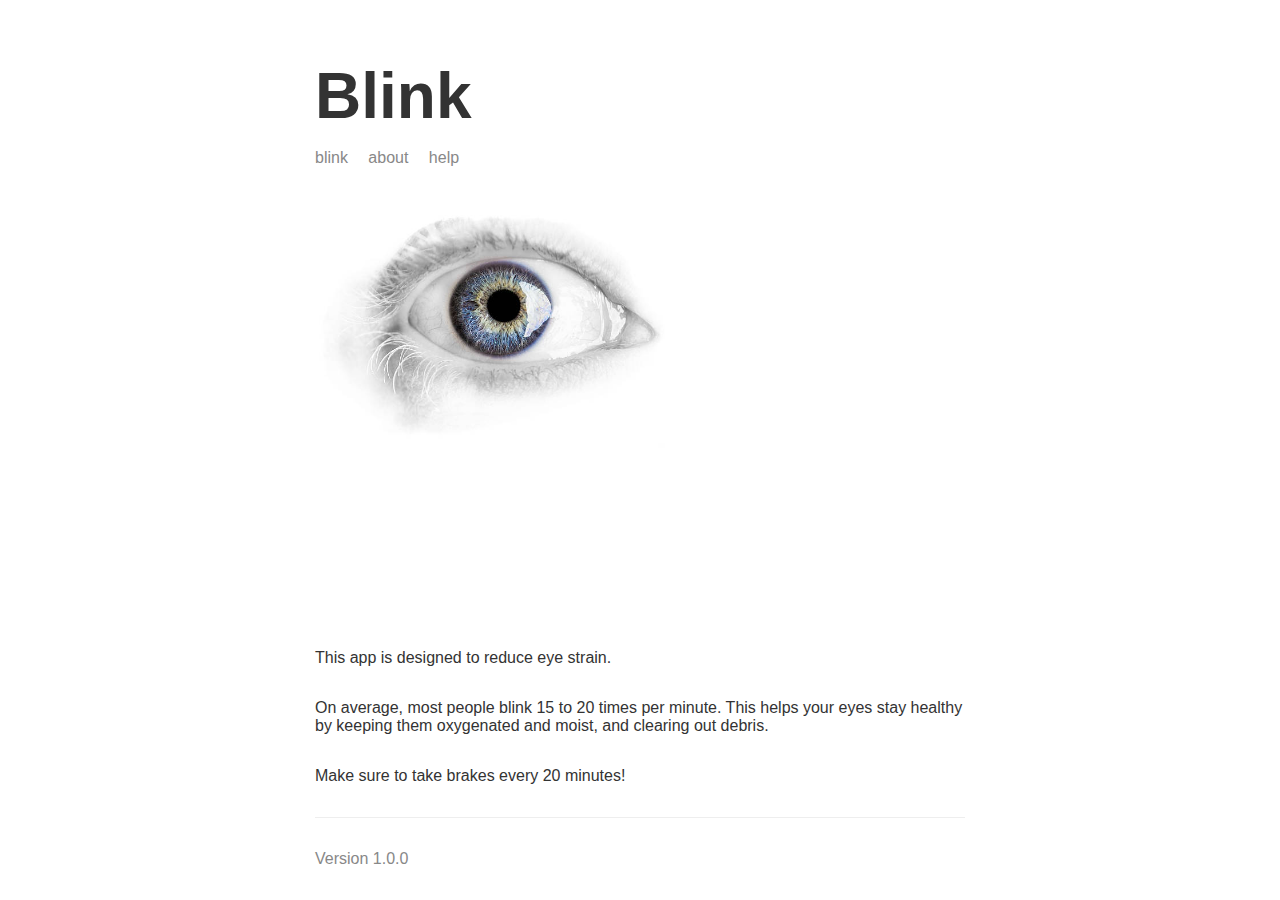
<file: about.html>
<!DOCTYPE html>
<html lang="en" dir="ltr">

  <head>
    <meta charset="utf-8">
    <link rel="stylesheet" href="/style.css">
  </head>

  <body>
    <header>
        <h1>Blink</h1>
      
        <div >
          <a href="index.html">blink</a>
          <a href="/about.html">about</a>
          <a href="/help.html">help</a>
        </div>
      
      </header>
    <div class="main-content">
      <img class="portrait"src="/img/about.jpg" alt="">

    </div>
    <p>This app is designed to reduce eye strain.</p>
    <p>On average, most people blink 15 to 20 times per minute. This helps your eyes stay healthy by keeping them oxygenated and moist, and clearing out debris.</p>
    <p>Make sure to take brakes every 20 minutes!</p>
  </body>
  <footer>
    <p>Version 1.0.0</p>
  </footer>
</html>
</file>
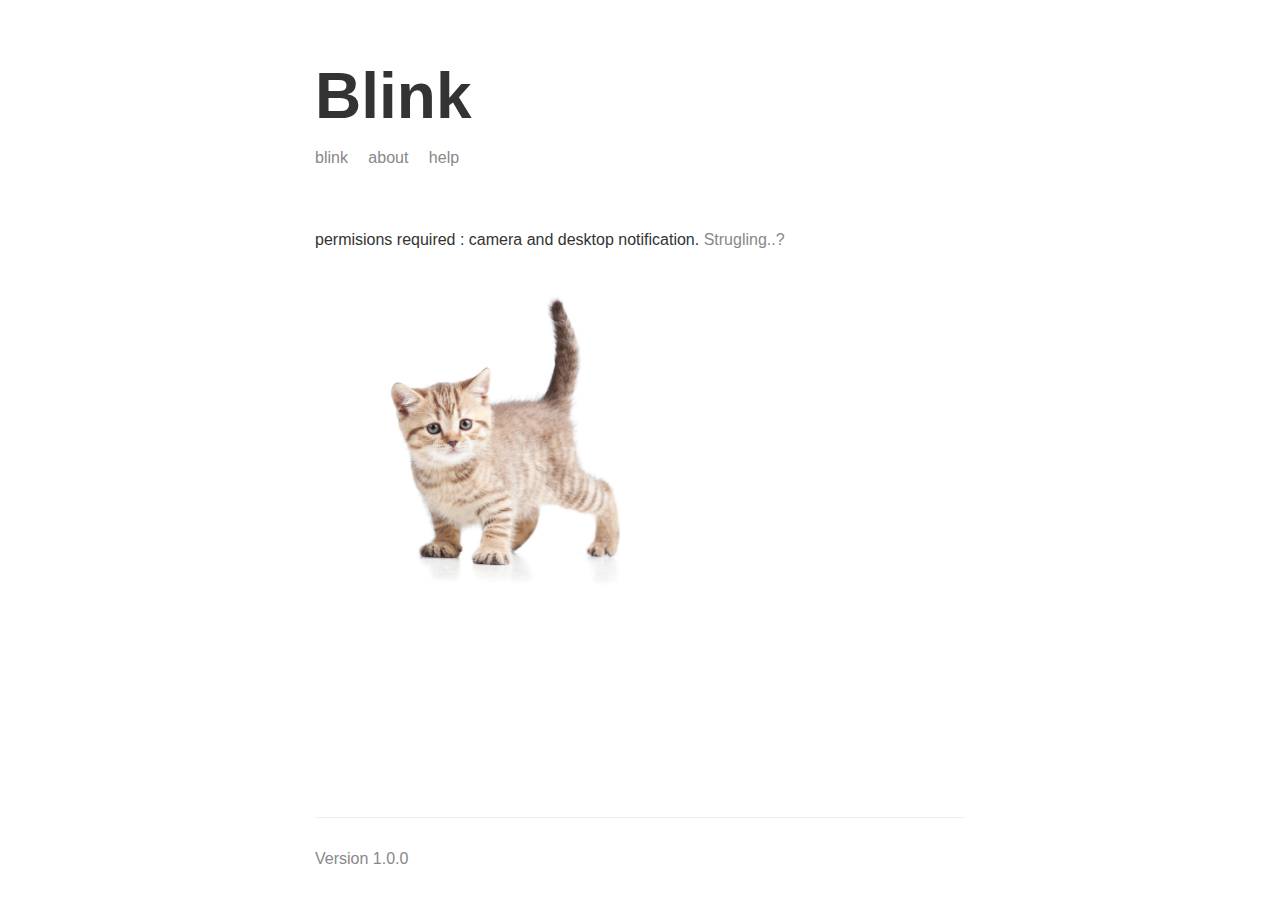
<file: help.html>
<!DOCTYPE html>
<html lang="en" dir="ltr">

  <head>
    <meta charset="utf-8">
    <title></title>
    <link rel="stylesheet" href="/style.css">
  </head>

  <header>
    <h1>Blink</h1>
  
    <div >
      <a href="index.html">blink</a>
      <a href="/about.html">about</a>
      <a href="/help.html">help</a>
    </div>
  
  </header>


  <body>
    <div class="main-content">
        <p>
        permisions required : camera and desktop notification.
        <a href="https://support.google.com/chrome/answer/114662?hl=en&co=GENIE.Platform%3DDesktop&oco=0" target="_blank">Strugling..?</a>
        </p> 
        <img class="portrait" src="img/help.webp" alt="">
    </div>
    <footer>
        <p>Version 1.0.0</p>
      </footer>  
      
      
  </body>





</html>
</file>
<file: style.css>
body {
  color: #333333;
  font-family: arial;
  max-width: 650px;
  margin: 0 auto;
  padding: 0 16px;

  display: flex;
  flex-direction: column;
  min-height: 100vh
}

.main-content {
  flex-grow: 1;
}

footer {
  color: #888888;
  border-top: 1px solid #eeeeee;
  margin-top: 16px;
  padding: 16px 0;
}

header {
  margin-top: 16px;
  margin-bottom: 48px;
}

h1 {
  font-size: 64px;
  margin-bottom: 16px;
}

a {
  color: #888888;
  margin-right: 16px;
  text-decoration: none;
}

.portrait {
  width: 350px;
}

canvas {
  margin-top: 200px;
  position: absolute;
}
</file>
